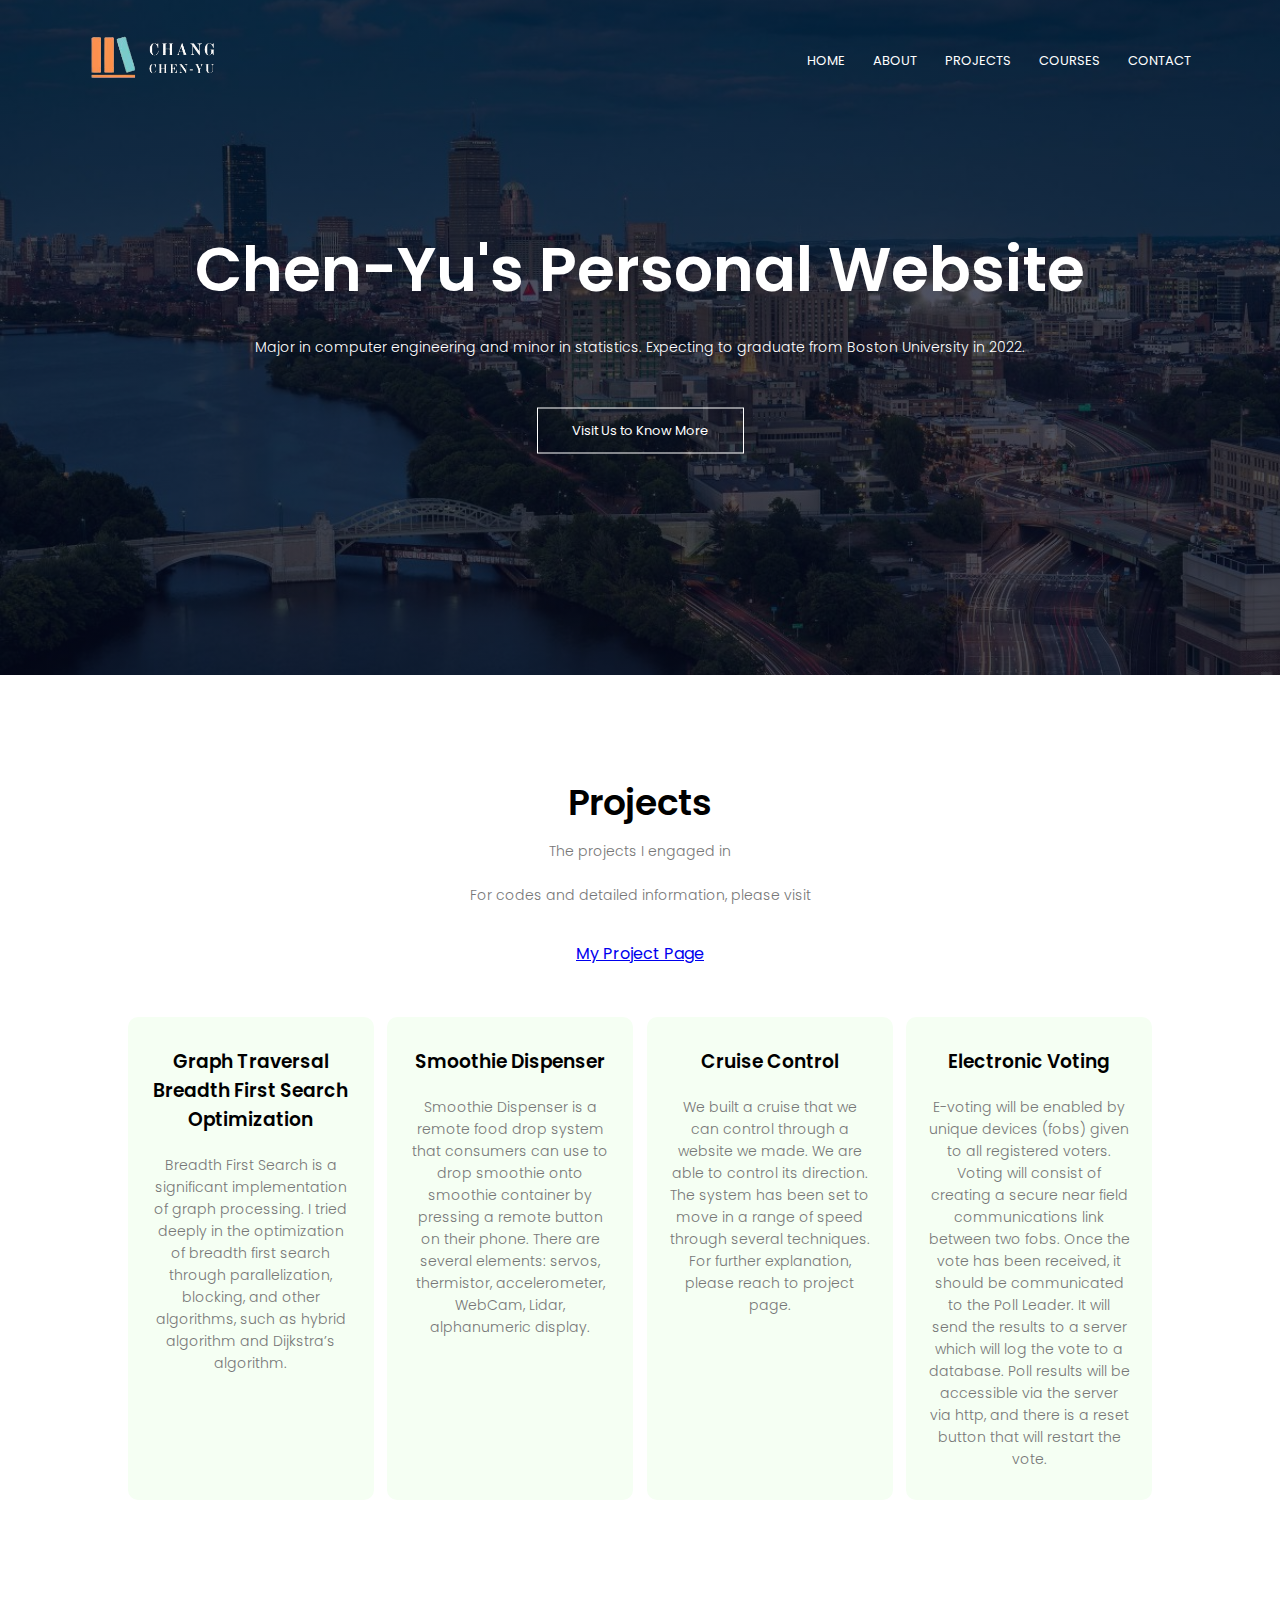
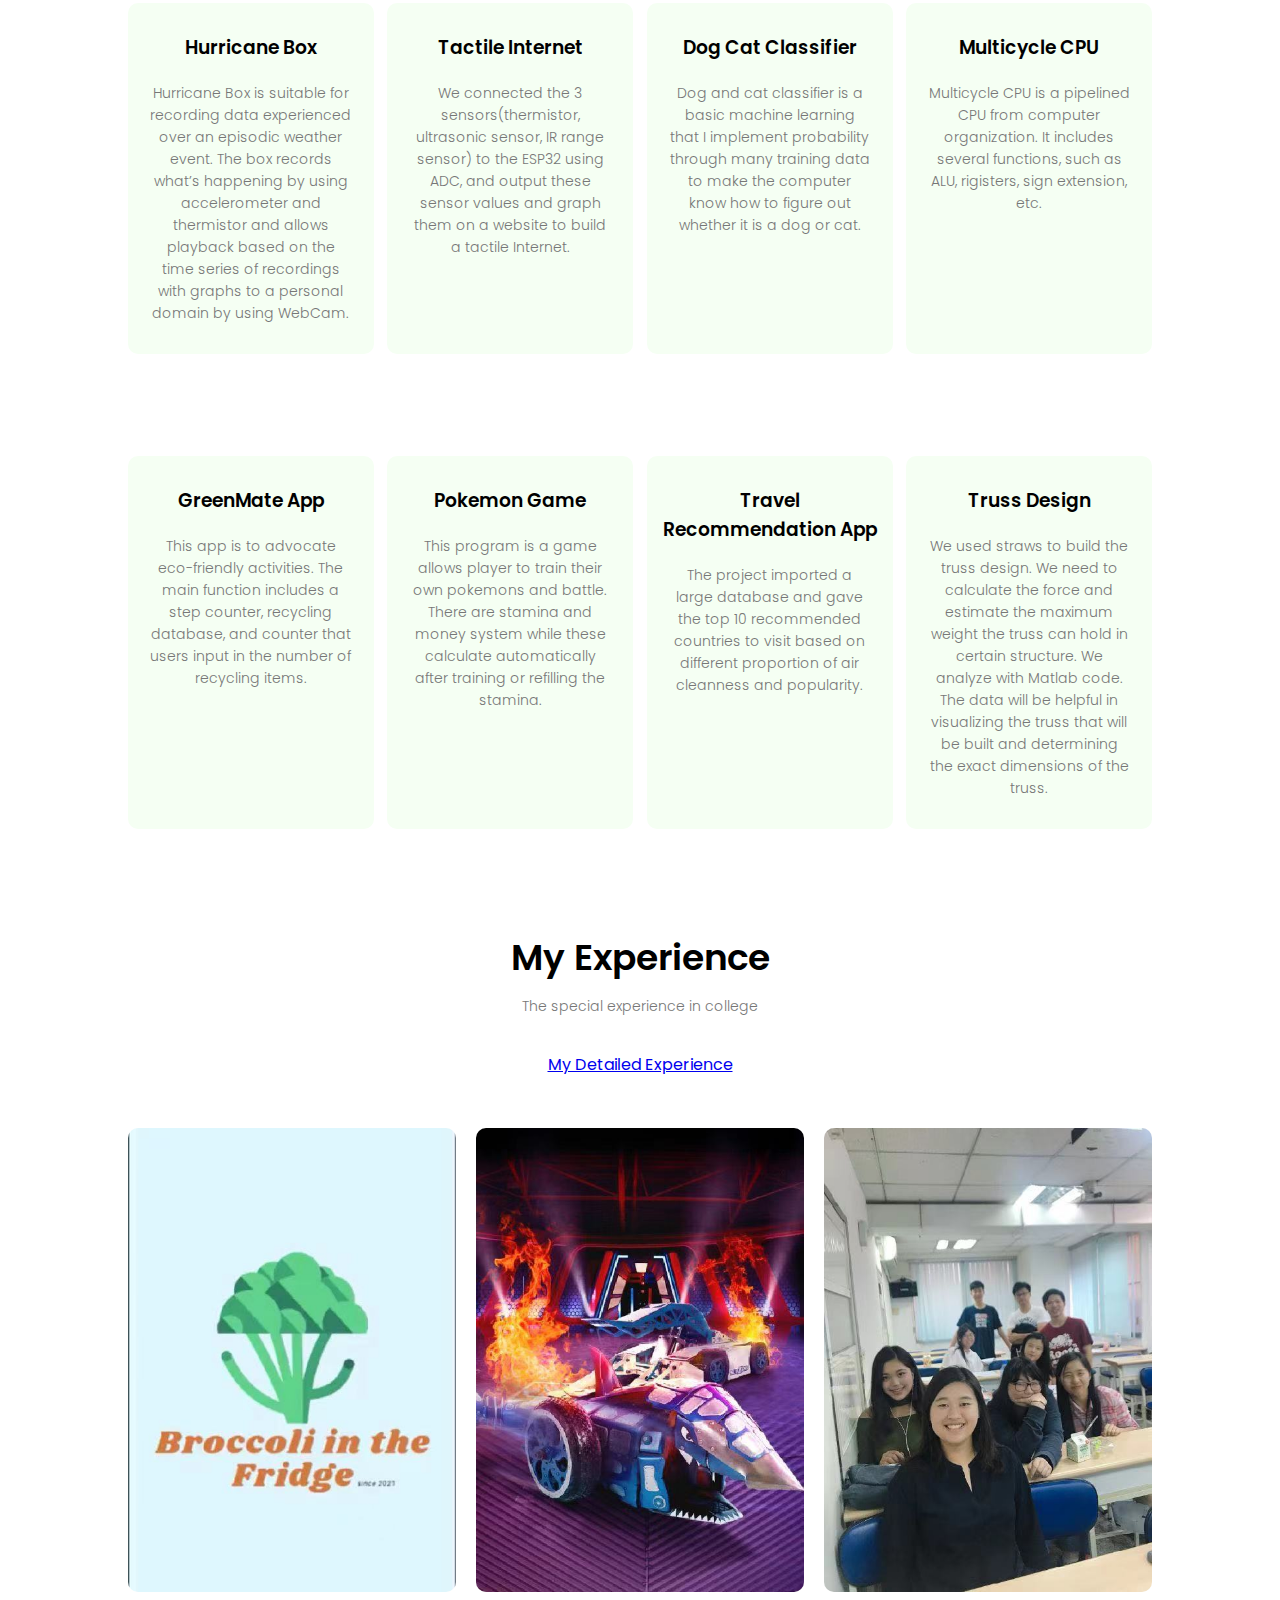
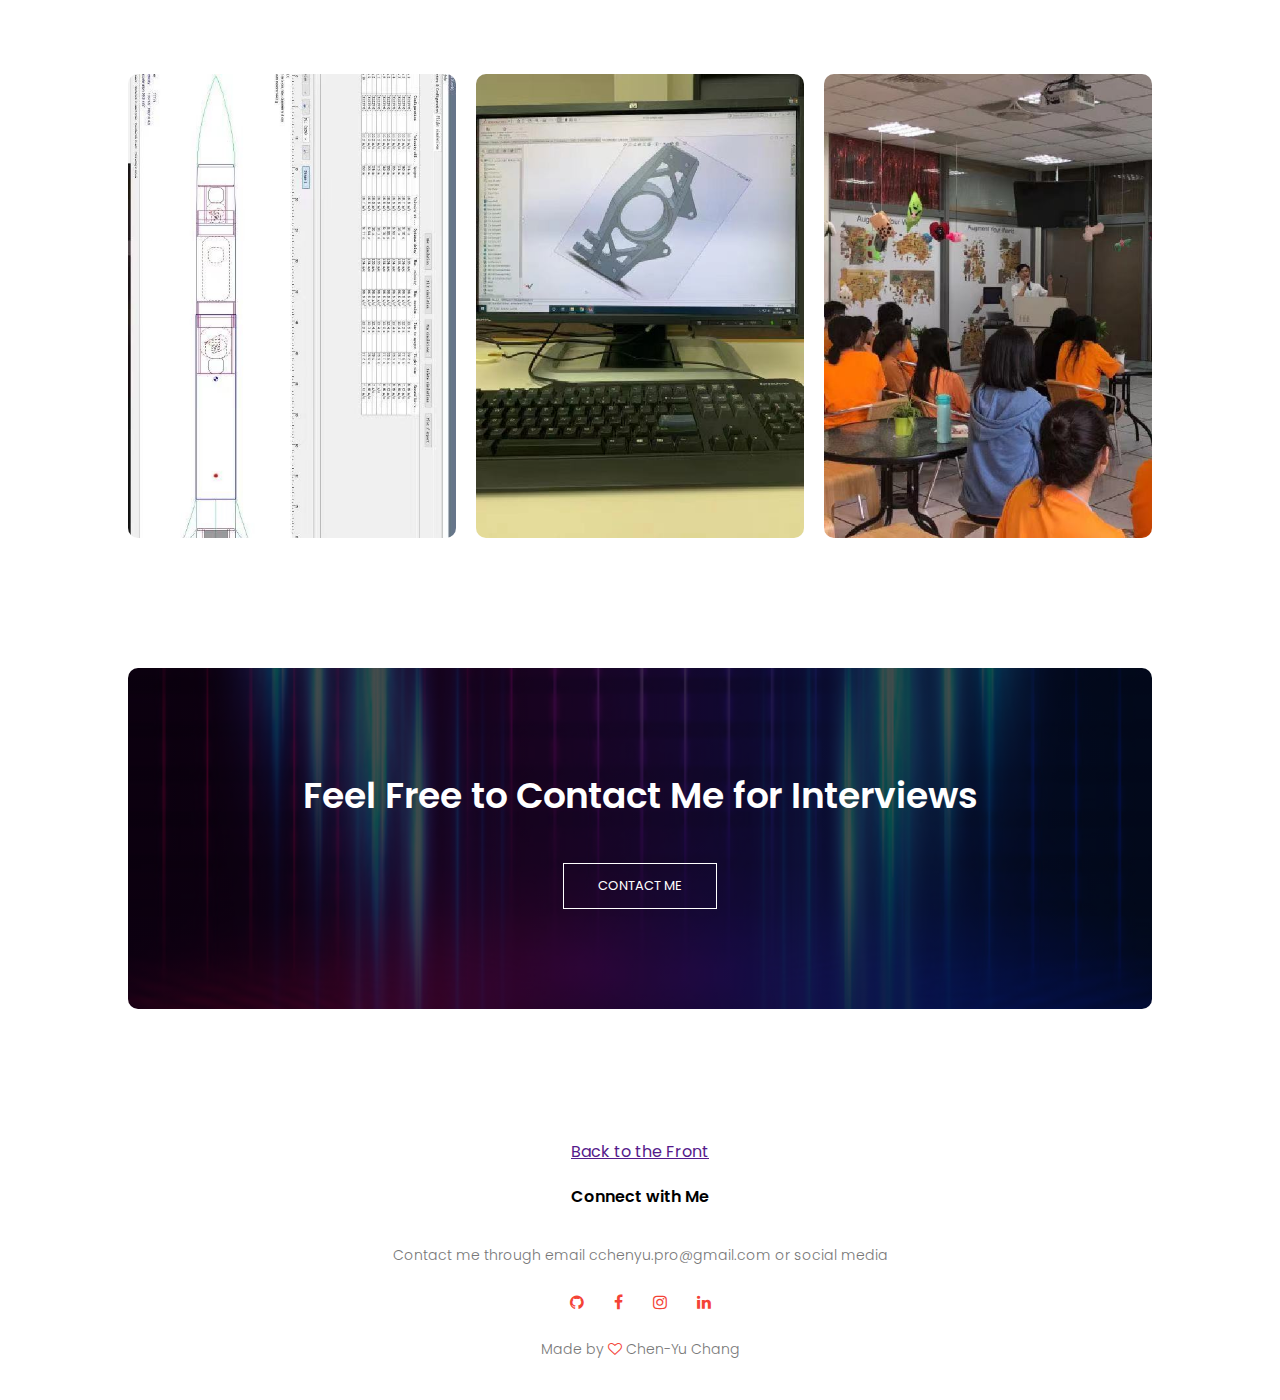
<file: index.html>
<!DOCTYPE html>
<html>
<head>
    <meta name="viewport" content="with=device-width, initial-scale=1.0">
    <title> Chen-Yu Chang's Personal Website </title>
    <link rel = "stylesheet" href="style.css">
        <link rel="preconnect" href="https://fonts.gstatic.com">
        <link href="https://fonts.googleapis.com/css2?family=Poppins:wght@100;200;300;400;600;700&display=swap" rel="stylesheet">
        <link rel="stylesheet" href="https://stackpath.bootstrapcdn.com/font-awesome/4.7.0/css/font-awesome.min.css">
</head>
<body>
    <section class="header">
        <nav>
            <a href = "index.html"><img src = "image/logo1.png"></a>
            <div class="nav-links" id="navLinks">
                <i class="fa fa-times" onclick="hideMenu()"></i>
                <ul>
                    <li><a href="index.html">HOME</a></li>
                    <li><a href="about.html">ABOUT</a></li>
                    <li><a href="project.html">PROJECTS</a></li>
                    <li><a href="course.html">COURSES</a></li>
                    <li><a href="contact.html">CONTACT</a></li>
                </ul>
                </div>
            <i class="fa fa-bars" onclick="showMenu()"></i>
        </nav>
    <div class="text-box">
        <h1>Chen-Yu's Personal Website</h1>
        <p>Major in computer engineering and minor in statistics. Expecting to graduate from Boston University in 2022.
        </p>
        <a href="about.html" class="hero-btn">Visit Us to Know More</a>
    </section>
    
<!----- Projects ------>
<section class="project1">
    <h1>Projects</h1>
    <p>The projects I engaged in<br><br>For codes and detailed information, please visit</p>
    <br>
    <a href="project.html">My Project Page</a>
    
    <div class="row">
        <div class="project-col1">
            <h3>Graph Traversal Breadth First Search Optimization</h3>
            <p>Breadth First Search is a significant implementation of graph processing. I tried deeply in the optimization of breadth first search through parallelization, blocking, and other algorithms, such as hybrid algorithm and Dijkstra’s algorithm.</p>
        </div>
        <div class="project-col1">
            <h3>Smoothie Dispenser</h3>
            <p>Smoothie Dispenser is a remote food drop system that consumers
            can use to drop smoothie onto smoothie container by pressing a
            remote button on their phone. There are several elements: servos,
            thermistor, accelerometer, WebCam, Lidar, alphanumeric display.</p>
        </div>
        <div class="project-col1">
            <h3>Cruise Control</h3>
            <p>We built a cruise that we can control through a website we made. We are able to control its direction. The system has been set to move in a range of speed through several techniques. For further explanation, please reach to project page.</p>
        </div>
        <div class="project-col1">
            <h3>Electronic Voting</h3>
            <p>E-voting will be enabled by unique devices (fobs) given to all registered voters. Voting will consist of creating a secure near field communications link between two fobs. Once the vote has been received, it should be communicated to the Poll Leader. It will send the results to a server which will log the vote to a database. Poll results will be accessible via the server via http, and there is a reset button that will restart the vote.</p>
        </div>
    </div>
    
    <div class="row">
        <div class="project-col1">
            <h3>Hurricane Box</h3>
            <p>Hurricane Box is suitable for recording data experienced over an
            episodic weather event. The box records what’s happening by
            using accelerometer and thermistor and allows playback based on
            the time series of recordings with graphs to a personal domain by
            using WebCam.</p>
        </div>
        <div class="project-col1">
            <h3>Tactile Internet</h3>
            <p>We connected the 3 sensors(thermistor, ultrasonic sensor, IR range sensor) to the ESP32 using ADC, and output these sensor values and graph them on a website to build a tactile Internet.</p>
        </div>
        <div class="project-col1">
            <h3>Dog Cat Classifier</h3>
            <p>Dog and cat classifier is a basic machine learning that I implement
            probability through many training data to make the computer
            know how to figure out whether it is a dog or cat.</p>
        </div>
        <div class="project-col1">
            <h3>Multicycle CPU</h3>
            <p>Multicycle CPU is a pipelined CPU from computer organization. It
            includes several functions, such as ALU, rigisters, sign extension, etc.</p>
        </div>
    </div>
    
    <div class="row">
        <div class="project-col1">
            <h3>GreenMate App</h3>
            <p>This app is to advocate eco-friendly activities. The main function
            includes a step counter, recycling database, and counter that users
            input in the number of recycling items.</p>
        </div>
        <div class="project-col1">
            <h3>Pokemon Game</h3>
            <p>This program is a game allows player to train their own pokemons
            and battle. There are stamina and money system while these
            calculate automatically after training or refilling the stamina.</p>
        </div>
        <div class="project-col1">
            <h3>Travel Recommendation App</h3>
            <p>The project imported a large database and gave the top 10
            recommended countries to visit based on different proportion of
            air cleanness and popularity.</p>
        </div>
        <div class="project-col1">
            <h3>Truss Design</h3>
            <p>We used straws to build the truss design. We need to calculate the force and estimate the maximum weight the truss can hold in certain structure. We analyze with Matlab code. The data will be helpful in visualizing the truss that will be built and determining the exact dimensions of the truss.</p>
        </div>
    </div>
    
</section>
<!----- Experience ------>
<section class="experience">
    <h1>My Experience</h1>
    <p>The special experience in college</p>
    <br>
    <a href="about.html">My Detailed Experience</a>
    <div class="row">
        <div class="experience-col">
            <img src="image/brocc.jpeg">
            <div class="layer">
                <h3>Broccoli's In the Fridge</h3>
            </div>
        </div>
        <div class="experience-col">
            <img src="image/battlebot.jpeg">
            <div class="layer">
                <h3>BattleBot Team</h3>
            </div>
        </div>
        <div class="experience-col">
            <img src="image/teach.jpeg">
            <div class="layer">
                <h3>Teaching Assistant</h3>
            </div>
        </div>
    </div>
    <div class="row">
        <div class="experience-col">
            <img src="image/rocket.jpeg">
            <div class="layer">
                <h3>Hyper Rocket Team</h3>
            </div>
        </div>
        <div class="experience-col">
            <img src="image/wheel.jpeg">
            <div class="layer">
                <h3>Wheel Suspension<br>Team</h3>
            </div>
        </div>
        <div class="experience-col">
            <img src="image/speaker.jpeg">
            <div class="layer">
                <h3>Speaker</h3>
            </div>
        </div>
    </div>
</section>
<!----- Facilities ------>
<!--<section class="facilities">
    <h1>Our Facilities</h1>
    <p>Lorem ipsum dolor sit amet, consectetur adipiscing elit.</p>
    <div class="row">
        <div class="facilities-col">
            <img src="image/library.png">
                <h3>World Class Library</h3>
                <p>Lorem ipsum dolor sit amet, consectetur adipiscing elit. Pellentesque aliquet turpis mulla.</p>
        </div>
        <div class="facilities-col">
            <img src="image/basketball.png">
                <h3>Largest Playground</h3>
                <p>Lorem ipsum dolor sit amet, consectetur adipiscing elit. Pellentesque aliquet turpis mulla.</p>
        </div>
        <div class="facilities-col">
            <img src="image/cafeteria.png">
                <h3>Tasty and Healthy Food</h3>
                <p>Lorem ipsum dolor sit amet, consectetur adipiscing elit. Pellentesque aliquet turpis mulla.</p>
        </div>
    </div>
    
</section>-->
<!----- Testimonials ------>
<!--<section class="testimonials">
    <h1>What Our Students Says</h1>
    <p>Lorem ipsum dolor sit amet, consectetur adipiscing elit.</p>
    <div class="row">
        <div class="testimonials-col">
            <img src="image/user1.jpg">
            <div>
                <p>Lorem ipsum dolor sit amet, consectetur adipiscing elit. Pellentesque aliquet turpis mulla,eleifend faucibus est sollicitudin ut. Maecenas ut venenatis ex, et dapibus purus.</p>
                <h3>Christine Berkley</h3>
                <i class="fa fa-star"></i>
                <i class="fa fa-star"></i>
                <i class="fa fa-star"></i>
                <i class="fa fa-star"></i>
                <i class="fa fa-star-o"></i>
            </div>
        </div>
        <div class="testimonials-col">
            <img src="image/user2.jpg">
            <div>
                <p>Lorem ipsum dolor sit amet, consectetur adipiscing elit. Pellentesque aliquet turpis mulla,eleifend faucibus est sollicitudin ut. Maecenas ut venenatis ex, et dapibus purus.</p>
                <h3>David Byer</h3>
                <i class="fa fa-star"></i>
                <i class="fa fa-star"></i>
                <i class="fa fa-star"></i>
                <i class="fa fa-star"></i>
                <i class="fa fa-star-half-o"></i>
            </div>
        </div>
    </div>
</section>-->

<!----- Call to Action ------>
<section class="cta">
    <h1>Feel Free to Contact Me for Interviews</h1>
    <a href="contact.html" class="hero-btn">CONTACT ME</a>
</section>

<!----- Footer ------>
<section class="footer">
    <a href="">Back to the Front</a>
    <h4>Connect with Me</h4>
    <p>Contact me through email cchenyu.pro@gmail.com or social media</p>
    <div class="icons">
        <a href="https://github.com/Chen-Yu-Chang"><i class="fa fa-github"></i></a>
        <a href="https://www.facebook.com/pigymat"><i class="fa fa-facebook"></i></a>
        <a href="https://www.instagram.com/enzochang_0509/"><i class="fa fa-instagram"></i></a>
        <a href="https://www.linkedin.com/in/chen-yu-chang-53825b174/"><i class="fa fa-linkedin"></i></a>
    </div>
    <p>Made by <i class="fa fa-heart-o"></i> Chen-Yu Chang</p>
</section>
    
<!----- JavaScript for Toggle Menu ------>
<script>
    
    var navLinks = document.getElementById("navLinks");
    function showMenu(){
        navLinks.style.right = "0";
    }
    function hideMenu(){
        navLinks.style.right = "-200px";
    }

</script>
    
    
    
</body>
</html>
</file>
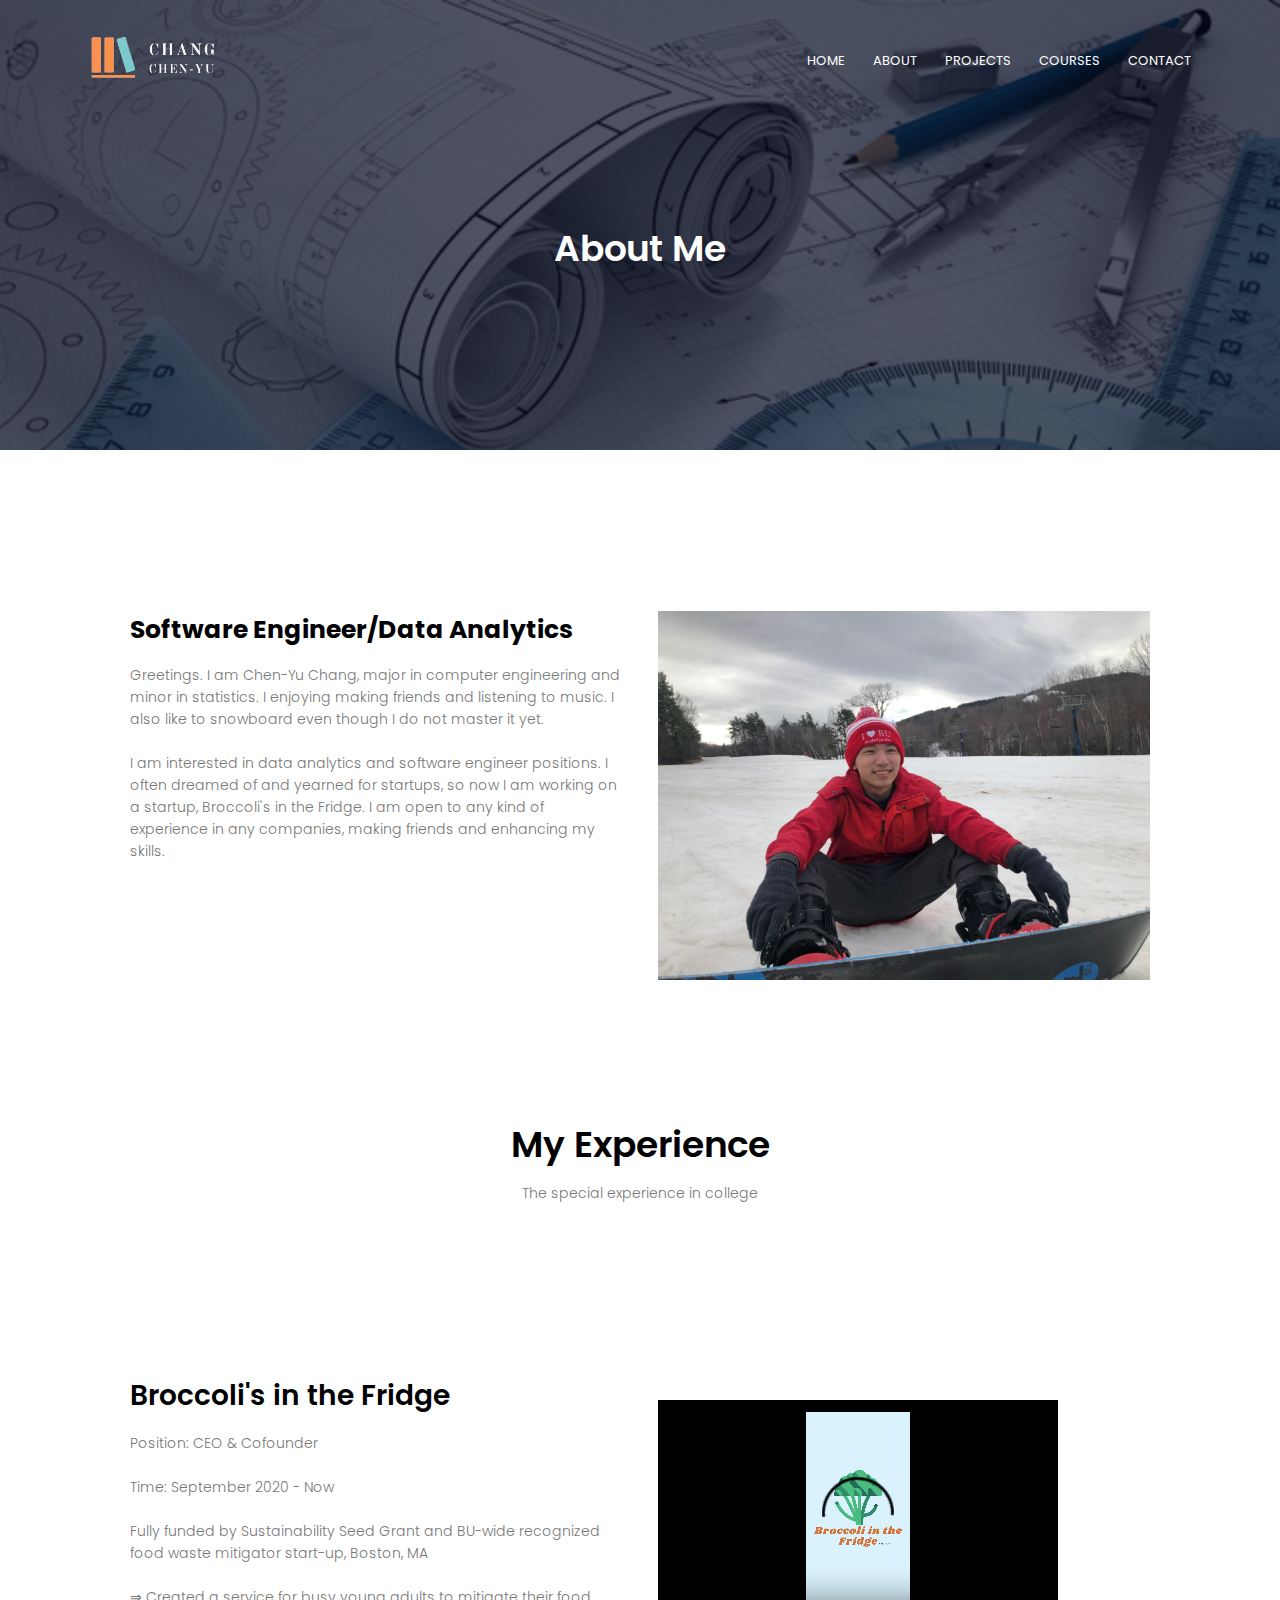
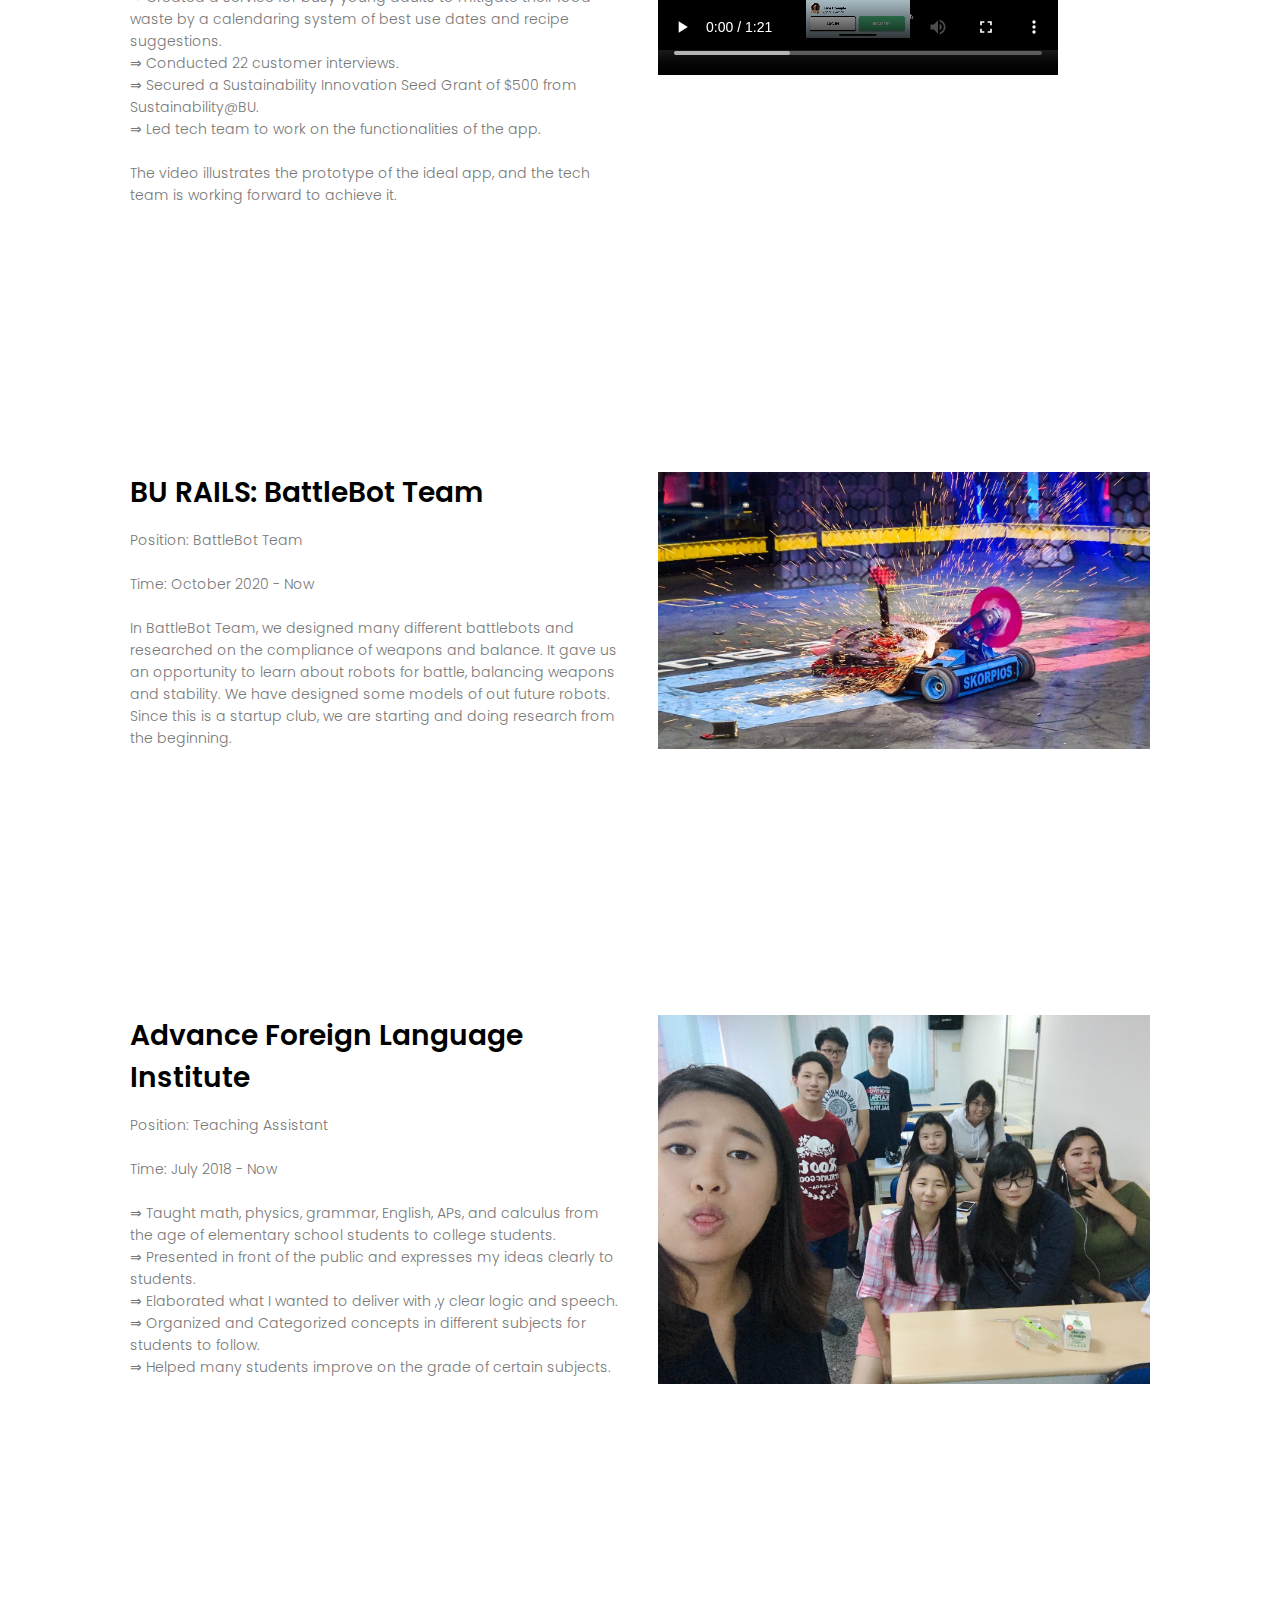
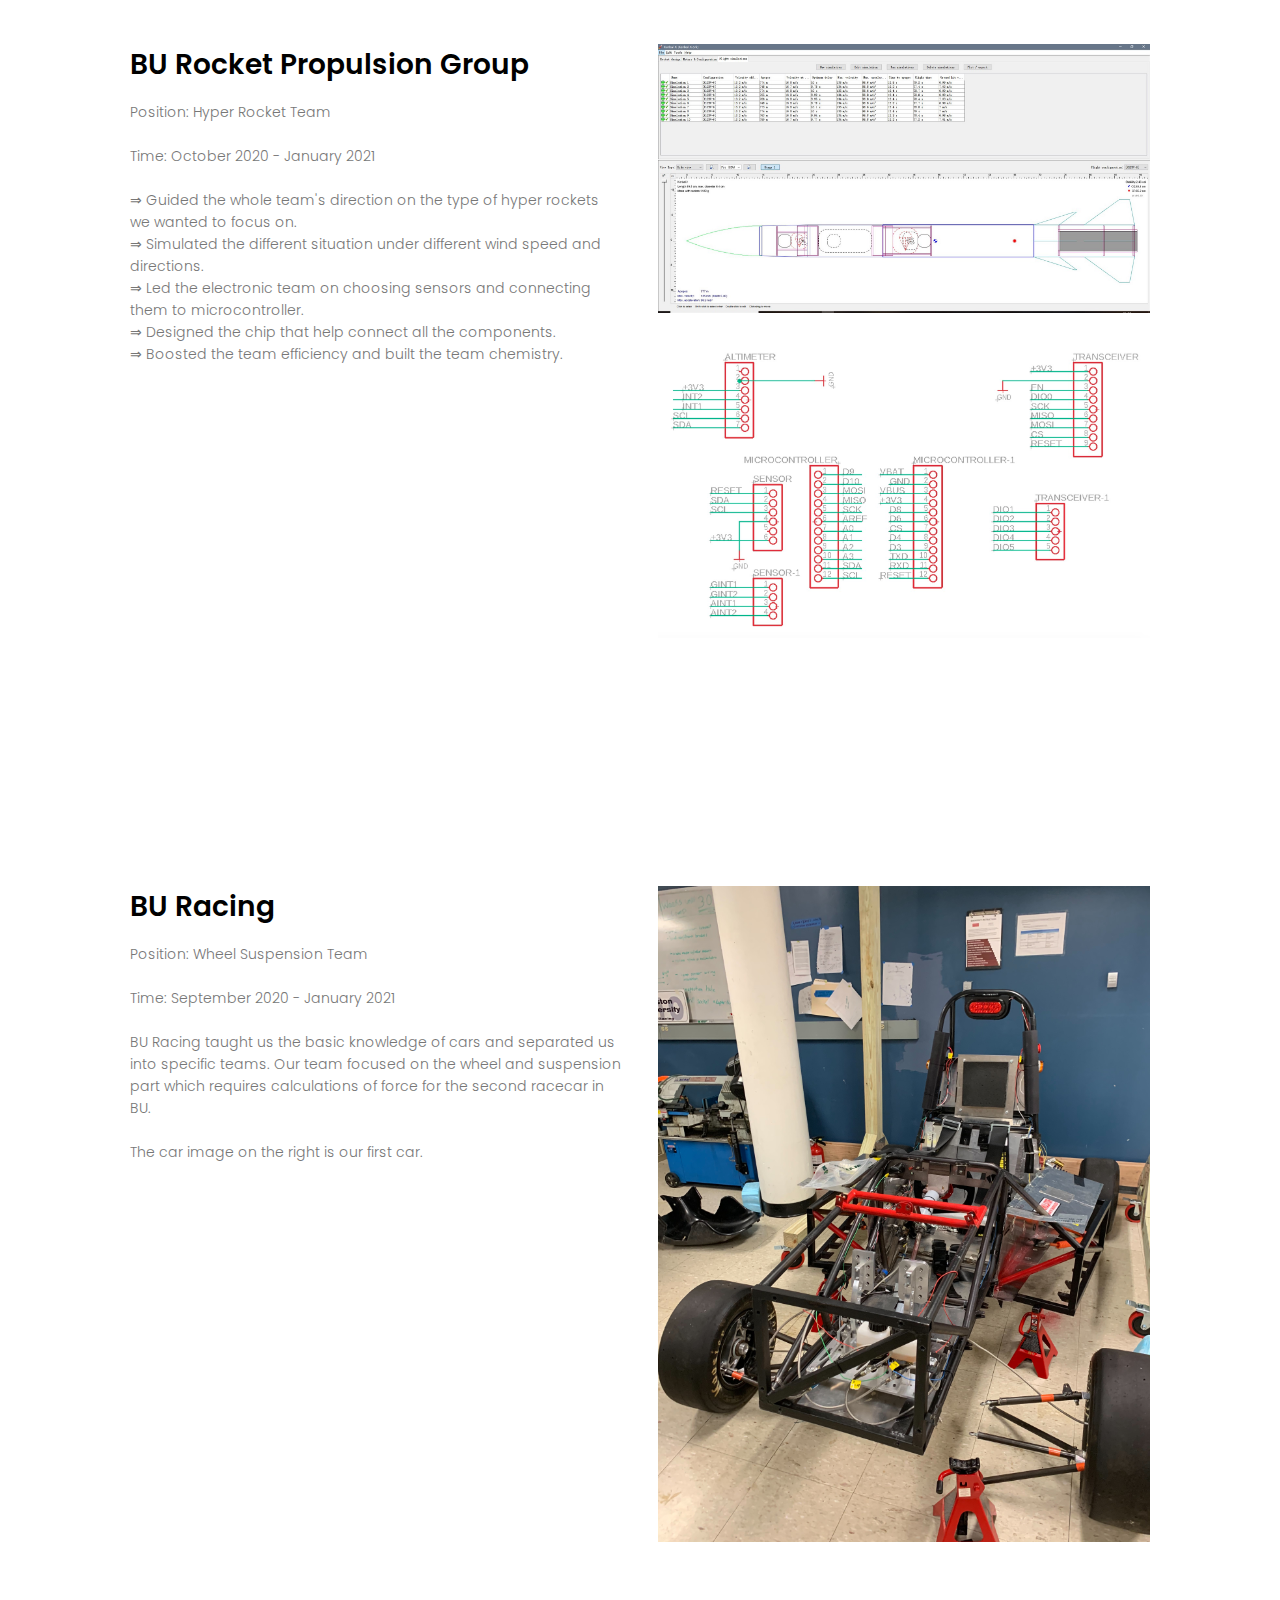
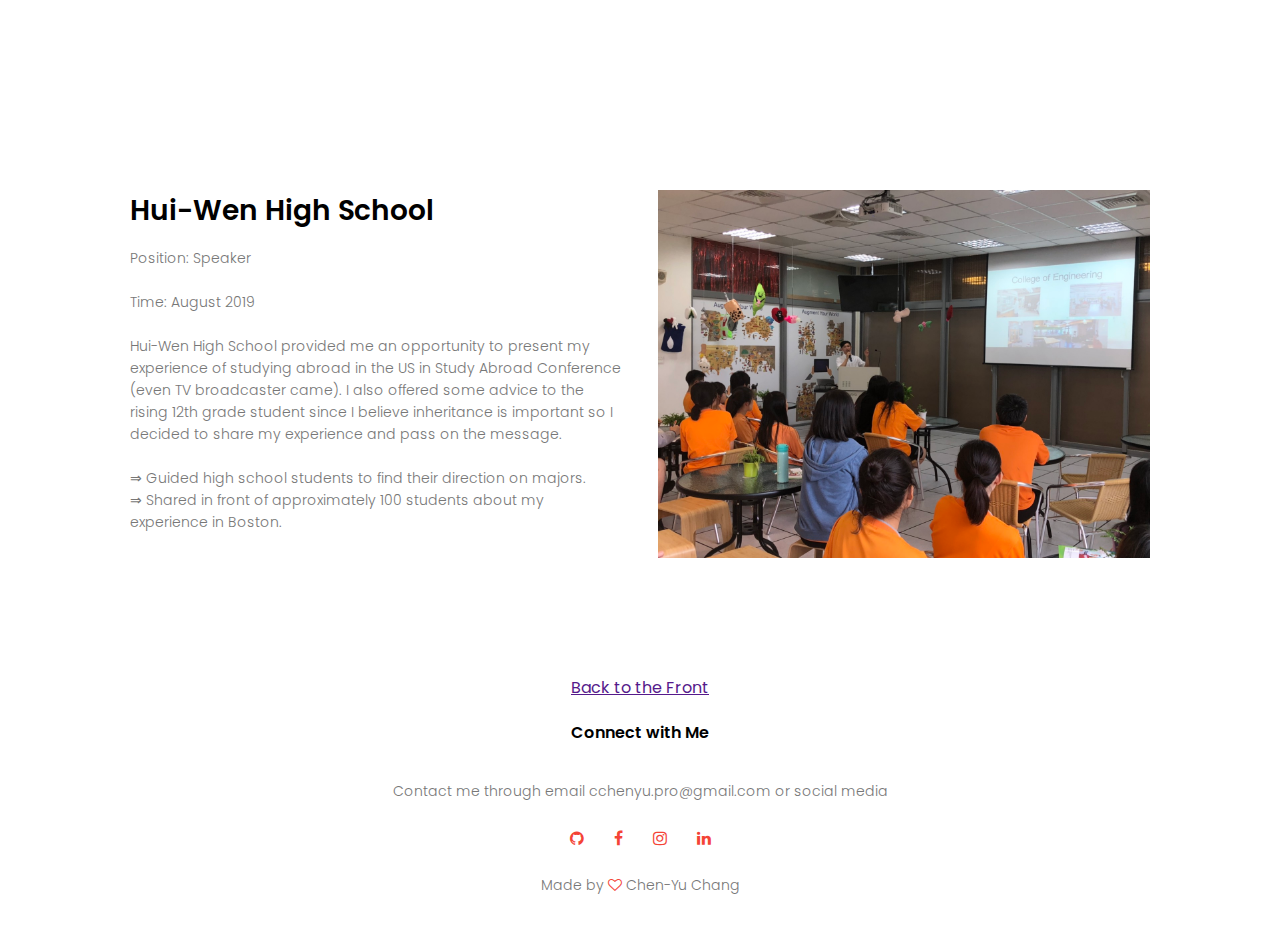
<file: about.html>
<!DOCTYPE html>
<html>
<head>
    <meta name="viewport" content="with=device-width, initial-scale=1.0">
    <title> Chen-Yu Chang's Personal Website </title>
    <link rel = "stylesheet" href="style.css">
        <link rel="preconnect" href="https://fonts.gstatic.com">
        <link href="https://fonts.googleapis.com/css2?family=Poppins:wght@100;200;300;400;600;700&display=swap" rel="stylesheet">
        <link rel="stylesheet" href="https://stackpath.bootstrapcdn.com/font-awesome/4.7.0/css/font-awesome.min.css">
</head>
<body>
    <section class="sub-header">
        <nav>
            <a href = "index.html"><img src = "image/logo1.png"></a>
            <div class="nav-links" id="navLinks">
                <i class="fa fa-times" onclick="hideMenu()"></i>
                <ul>
                    <li><a href="index.html">HOME</a></li>
                    <li><a href="about.html">ABOUT</a></li>
                    <li><a href="project.html">PROJECTS</a></li>
                    <li><a href="course.html">COURSES</a></li>
                    <li><a href="contact.html">CONTACT</a></li>
                </ul>
                </div>
            <i class="fa fa-bars" onclick="showMenu()"></i>
        </nav>
        <h1>About Me</h1>
</section>
<!----- About Us Content ------>
<section class="about-us">
    <div class="row">
        <div class="about-col">
            <h5>Software Engineer/Data Analytics</h5>
            <p>Greetings. I am Chen-Yu Chang, major in computer engineering and minor in statistics. I enjoying making friends and listening to music. I also like to snowboard even though I do not master it yet. <br><br>I am interested in data analytics and software engineer positions. I often dreamed of and yearned for startups, so now I am working on a startup, Broccoli's in the Fridge. I am open to any kind of experience in any companies, making friends and enhancing my skills.</p>
        </div>
        <div class="about-col">
            <img src="image/picture.jpg">
        </div>
    </div>
</section>
<section class="experience">
    <h1>My Experience</h1>
    <p>The special experience in college</p>
</section>
<section class="project">
    <div class="row">
        <div class="project-col">
            <h1>Broccoli's in the Fridge</h1>
            <p>Position: CEO & Cofounder<br><br>Time: September 2020 - Now<br><br>Fully funded by Sustainability Seed Grant and BU-wide recognized food waste mitigator start-up, Boston, MA<br><br>
            &#8658; Created a service for busy young adults to mitigate their food waste by a calendaring system of best use dates and recipe suggestions.<br>
            &#8658; Conducted 22 customer interviews.<br>
            &#8658; Secured a Sustainability Innovation Seed Grant of $500 from Sustainability@BU.<br>
            &#8658; Led tech team to work on the functionalities of the app.<br>
            <br>The video illustrates the prototype of the ideal app, and the tech team is working forward to achieve it.
            
            </p>
        </div>
        <div class="project-col">
            <video width="400" height="300" controls>
              <source src="image/app.mp4" type="video/mp4">
            </video>
        </div>
    </div>
</section>
<section class="project">
    <div class="row">
        <div class="project-col">
            <h1>BU RAILS: BattleBot Team</h1>
            <p>Position: BattleBot Team<br><br>Time: October 2020 - Now<br><br>
            In BattleBot Team, we designed many different battlebots and researched on the compliance of weapons and balance. It gave us an opportunity to learn about robots for battle, balancing weapons and stability. We have designed some models of out future robots. Since this is a startup club, we are starting and doing research from the beginning.
            </p>
        </div>
        <div class="project-col">
            <img src="image/battle.jpeg">
        </div>
    </div>
</section>
<section class="project">
    <div class="row">
        <div class="project-col">
            <h1>Advance Foreign Language Institute</h1>
            <p>Position: Teaching Assistant<br><br>Time: July 2018 - Now<br><br>
            &#8658; Taught math, physics, grammar, English, APs, and calculus from the age of elementary school students to college students.<br>
            &#8658; Presented in front of the public and expresses my ideas clearly to students.<br>
            &#8658; Elaborated what I wanted to deliver with ,y clear logic and speech.<br>
            &#8658; Organized and Categorized concepts in different subjects for students to follow.<br>
            &#8658; Helped many students improve on the grade of certain subjects.<br>
            
            </p>
        </div>
        <div class="project-col">
            <img src="image/class.jpg">
        </div>
    </div>
</section>
<section class="project">
    <div class="row">
        <div class="project-col">
            <h1>BU Rocket Propulsion Group</h1>
            <p>Position: Hyper Rocket Team<br><br>Time: October 2020 - January 2021<br><br>
            &#8658; Guided the whole team's direction on the type of hyper rockets we wanted to focus on.<br>
            &#8658; Simulated the different situation under different wind speed and directions.<br>
            &#8658; Led the electronic team on choosing sensors and connecting them to microcontroller.<br>
            &#8658; Designed the chip that help connect all the components.<br>
            &#8658; Boosted the team efficiency and built the team chemistry.<br>
            
            </p>
        </div>
        <div class="project-col">
            <img src="image/rocket1.jpg">
            <img src="image/circuit.jpg">
        </div>
    </div>
</section>
<section class="project">
    <div class="row">
        <div class="project-col">
            <h1>BU Racing</h1>
            <p>Position: Wheel Suspension Team<br><br>Time: September 2020 - January 2021<br><br>
            BU Racing taught us the basic knowledge of cars and separated us into specific teams. Our team focused on the wheel and suspension part which requires calculations of force for the second racecar in BU. <br><br>
            The car image on the right is our first car.
            </p>
        </div>
        <div class="project-col">
            <img src="image/car.jpg">
        </div>
    </div>
</section>
<section class="project">
    <div class="row">
        <div class="project-col">
            <h1>Hui-Wen High School</h1>
            <p>Position: Speaker<br><br>Time: August 2019<br><br>
            Hui-Wen High School provided me an opportunity to present my experience of studying abroad in the US in Study Abroad Conference (even TV broadcaster came). I also offered some advice to the rising 12th grade student since I believe inheritance is important so I decided to share my experience and pass on the message.<br><br>
            &#8658; Guided high school students to find their direction on majors.<br>
            &#8658; Shared in front of approximately 100 students about my experience in Boston.<br>
            </p>
        </div>
        <div class="project-col">
            <img src="image/speaker1.jpg">
        </div>
    </div>
</section>
<!----- Footer ------>
<section class="footer">
    <a href="">Back to the Front</a>
    <h4>Connect with Me</h4>
    <p>Contact me through email cchenyu.pro@gmail.com or social media</p>
    <div class="icons">
        <a href="https://github.com/Chen-Yu-Chang"><i class="fa fa-github"></i></a>
        <a href="https://www.facebook.com/pigymat"><i class="fa fa-facebook"></i></a>
        <a href="https://www.instagram.com/enzochang_0509/"><i class="fa fa-instagram"></i></a>
        <a href="https://www.linkedin.com/in/chen-yu-chang-53825b174/"><i class="fa fa-linkedin"></i></a>
    </div>
    <p>Made by <i class="fa fa-heart-o"></i> Chen-Yu Chang</p>
</section>
    
<!----- JavaScript for Toggle Menu ------>
<script>
    
    var navLinks = document.getElementById("navLinks");
    function showMenu(){
        navLinks.style.right = "0";
    }
    function hideMenu(){
        navLinks.style.right = "-200px";
    }

</script>
    
    
    
</body>
</html>
</file>
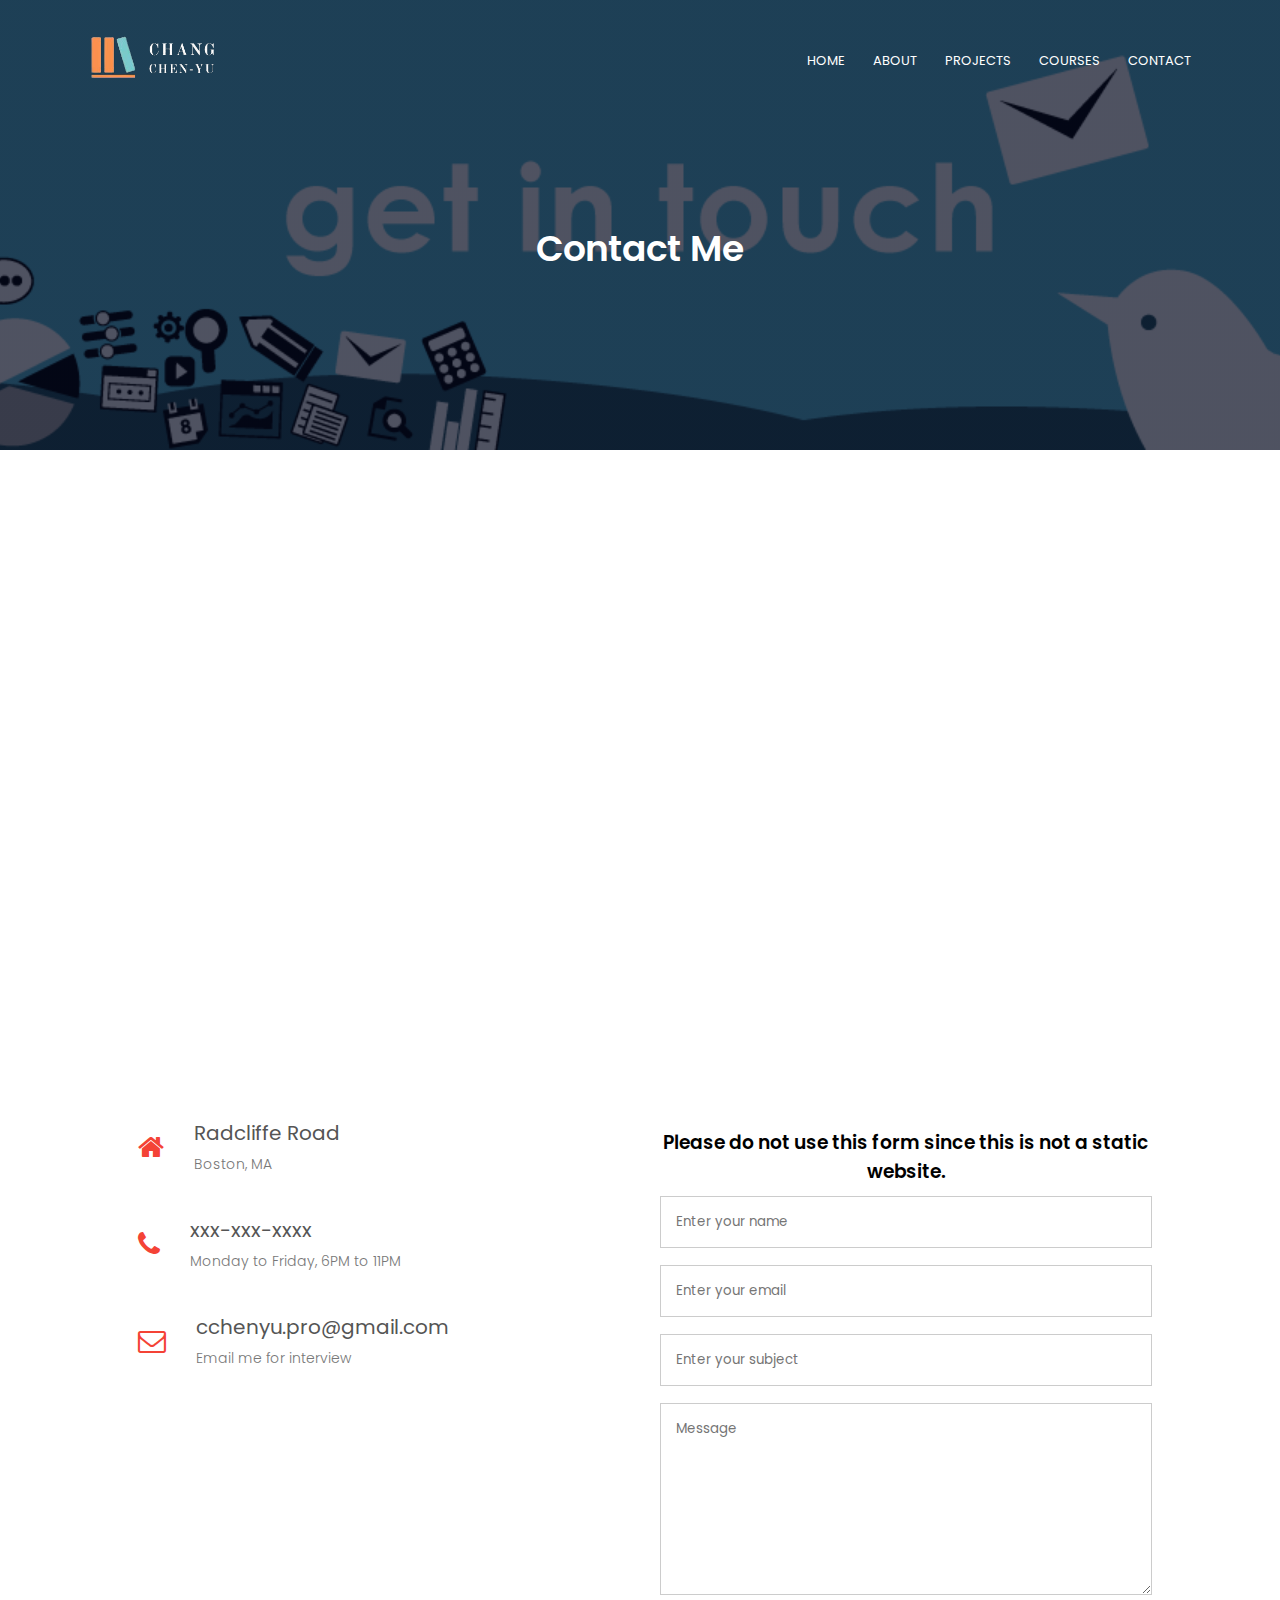
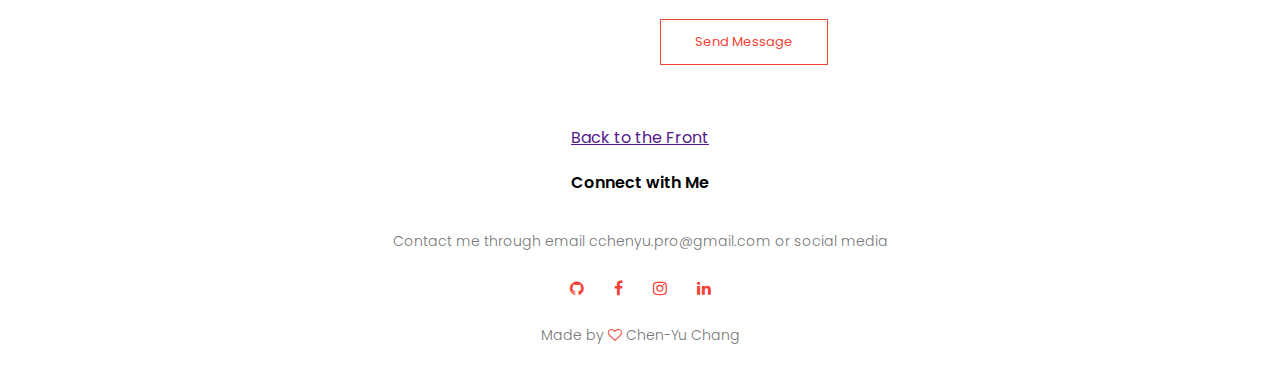
<file: contact.html>
<!DOCTYPE html>
<html>
<head>
    <meta name="viewport" content="with=device-width, initial-scale=1.0">
    <title> Chen-Yu Chang's Personal Website </title>
    <link rel = "stylesheet" href="style.css">
        <link rel="preconnect" href="https://fonts.gstatic.com">
        <link href="https://fonts.googleapis.com/css2?family=Poppins:wght@100;200;300;400;600;700&display=swap" rel="stylesheet">
        <link rel="stylesheet" href="https://stackpath.bootstrapcdn.com/font-awesome/4.7.0/css/font-awesome.min.css">
</head>
<body>
    <section class="sub-header3">
        <nav>
            <a href = "index.html"><img src = "image/logo1.png"></a>
            <div class="nav-links" id="navLinks">
                <i class="fa fa-times" onclick="hideMenu()"></i>
                <ul>
                    <li><a href="index.html">HOME</a></li>
                    <li><a href="about.html">ABOUT</a></li>
                    <li><a href="project.html">PROJECTS</a></li>
                    <li><a href="course.html">COURSES</a></li>
                    <li><a href="contact.html">CONTACT</a></li>
                </ul>
                </div>
            <i class="fa fa-bars" onclick="showMenu()"></i>
        </nav>
        <h1>Contact Me</h1>
</section>
<!----- Contact us ------>
<section class="location">
    <iframe src="https://www.google.com/maps/embed?pb=!1m18!1m12!1m3!1d188759.86997651172!2d-71.33043807985311!3d42.334570978483086!2m3!1f0!2f0!3f0!3m2!1i1024!2i768!4f13.1!3m3!1m2!1s0x89e3652d0d3d311b%3A0x787cbf240162e8a0!2z576O5ZyL6bq755yB5rOi5aOr6aCT!5e0!3m2!1szh-TW!2stw!4v1620889463508!5m2!1szh-TW!2stw" width="600" height="450" style="border:0;" allowfullscreen="" loading="lazy"></iframe>
    
</section>

<section class="contact-us">
    <div class="row">
        <div class="contact-col">
            <div>
                <i class="fa fa-home"></i>
                <span>
                    <h5>Radcliffe Road</h5>
                    <p>Boston, MA</p>
                </span>
            </div>
            <div>
                <i class="fa fa-phone"></i>
                <span>
                    <h5>xxx-xxx-xxxx</h5>
                    <p>Monday to Friday, 6PM to 11PM</p>
                </span>
            </div>
            <div>
                <i class="fa fa-envelope-o"></i>
                <span>
                    <h5>cchenyu.pro@gmail.com</h5>
                    <p>Email me for interview</p>
                </span>
            </div>
        </div>
        <div class="contact-col">
            <h3>Please do not use this form since this is not a static website.</h3>
            <form action="form-handler.php" method="post">
                <input type="text" name="name" placeholder="Enter your name" required>
                <input type="email" name="email" placeholder="Enter your email" required>
                <input type="text" name="subject" placeholder="Enter your subject" required>
                <textarea rows="8" name="message" placeholder="Message" required></textarea>
                <button type="submit" class="hero-btn red-btn">Send Message</button>
            </form>
        </div>
    </div>
</section>

<!----- Footer ------>
<section class="footer">
    <a href="">Back to the Front</a>
    <h4>Connect with Me</h4>
    <p>Contact me through email cchenyu.pro@gmail.com or social media</p>
    <div class="icons">
        <a href="https://github.com/Chen-Yu-Chang"><i class="fa fa-github"></i></a>
        <a href="https://www.facebook.com/pigymat"><i class="fa fa-facebook"></i></a>
        <a href="https://www.instagram.com/enzochang_0509/"><i class="fa fa-instagram"></i></a>
        <a href="https://www.linkedin.com/in/chen-yu-chang-53825b174/"><i class="fa fa-linkedin"></i></a>
    </div>
    <p>Made by <i class="fa fa-heart-o"></i> Chen-Yu Chang</p>
</section>
    
<!----- JavaScript for Toggle Menu ------>
<script>
    
    var navLinks = document.getElementById("navLinks");
    function showMenu(){
        navLinks.style.right = "0";
    }
    function hideMenu(){
        navLinks.style.right = "-200px";
    }

</script>
    
    
    
</body>
</html>
</file>
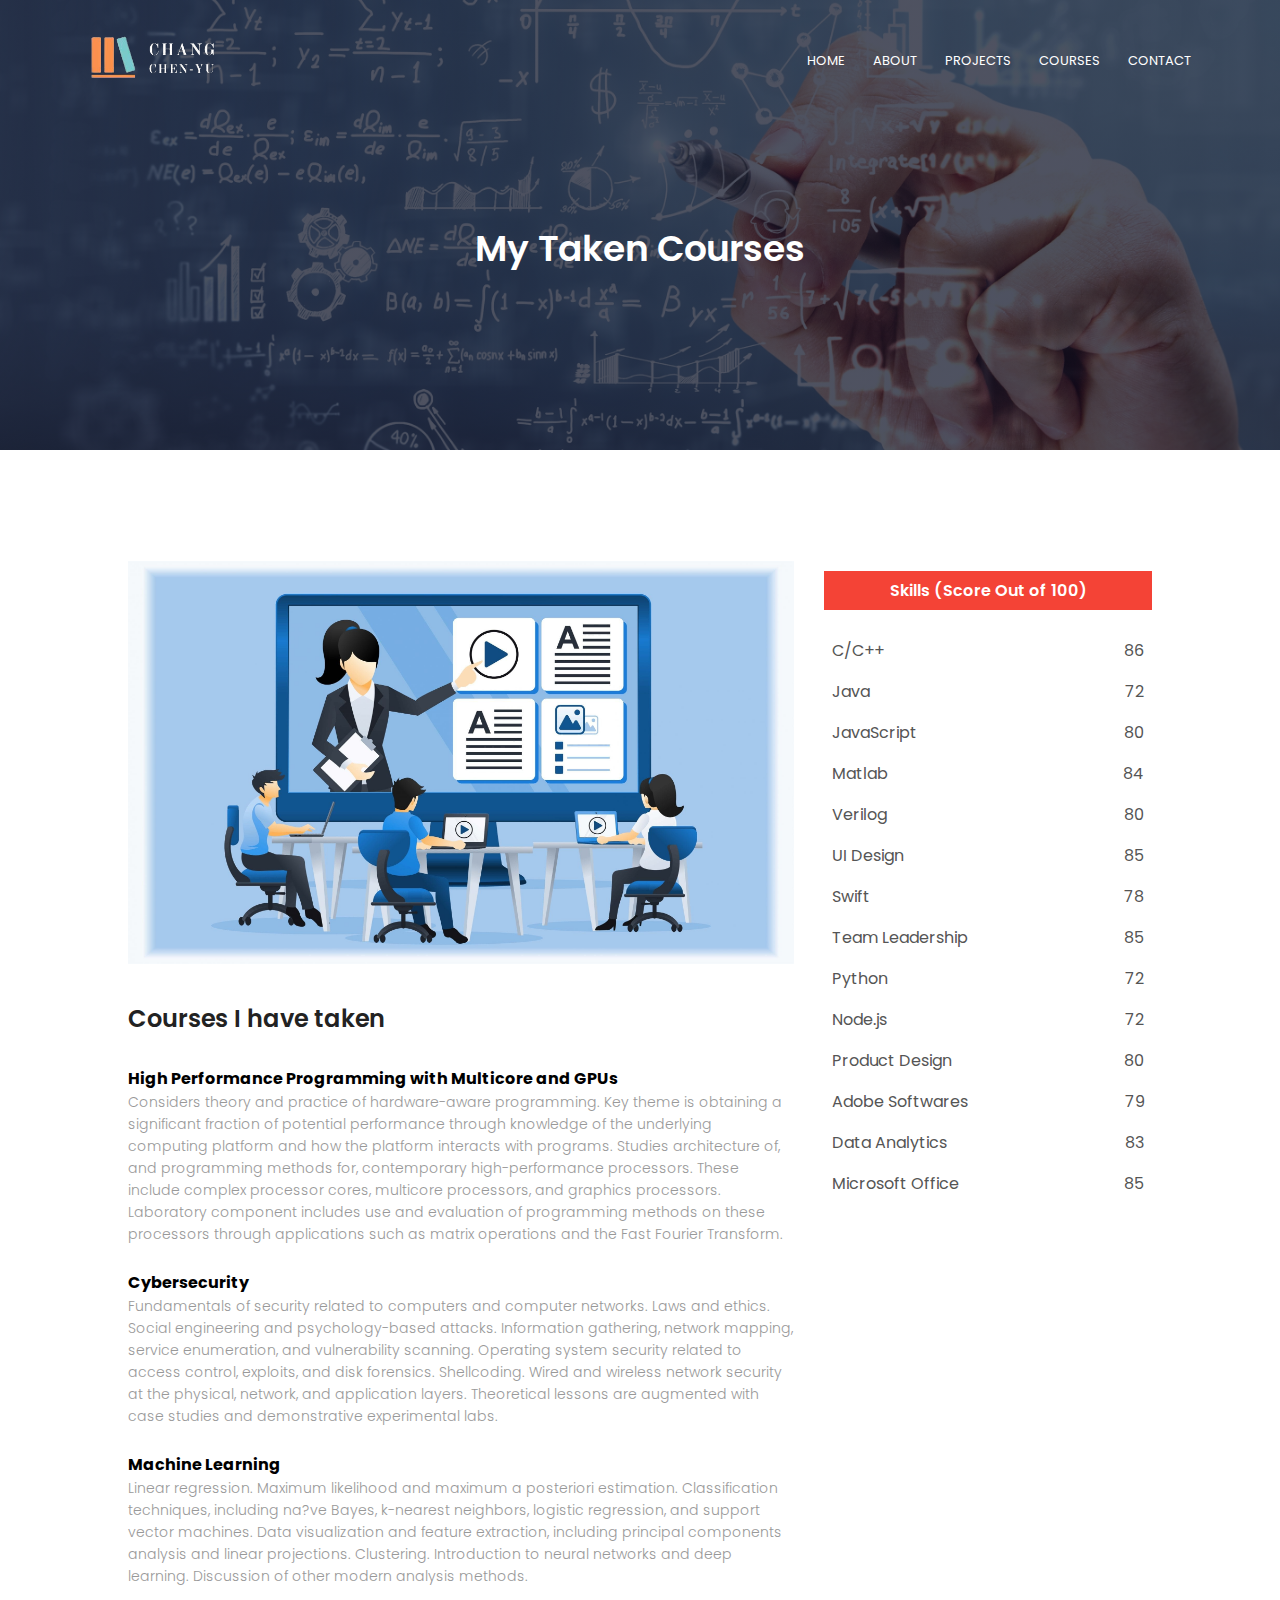
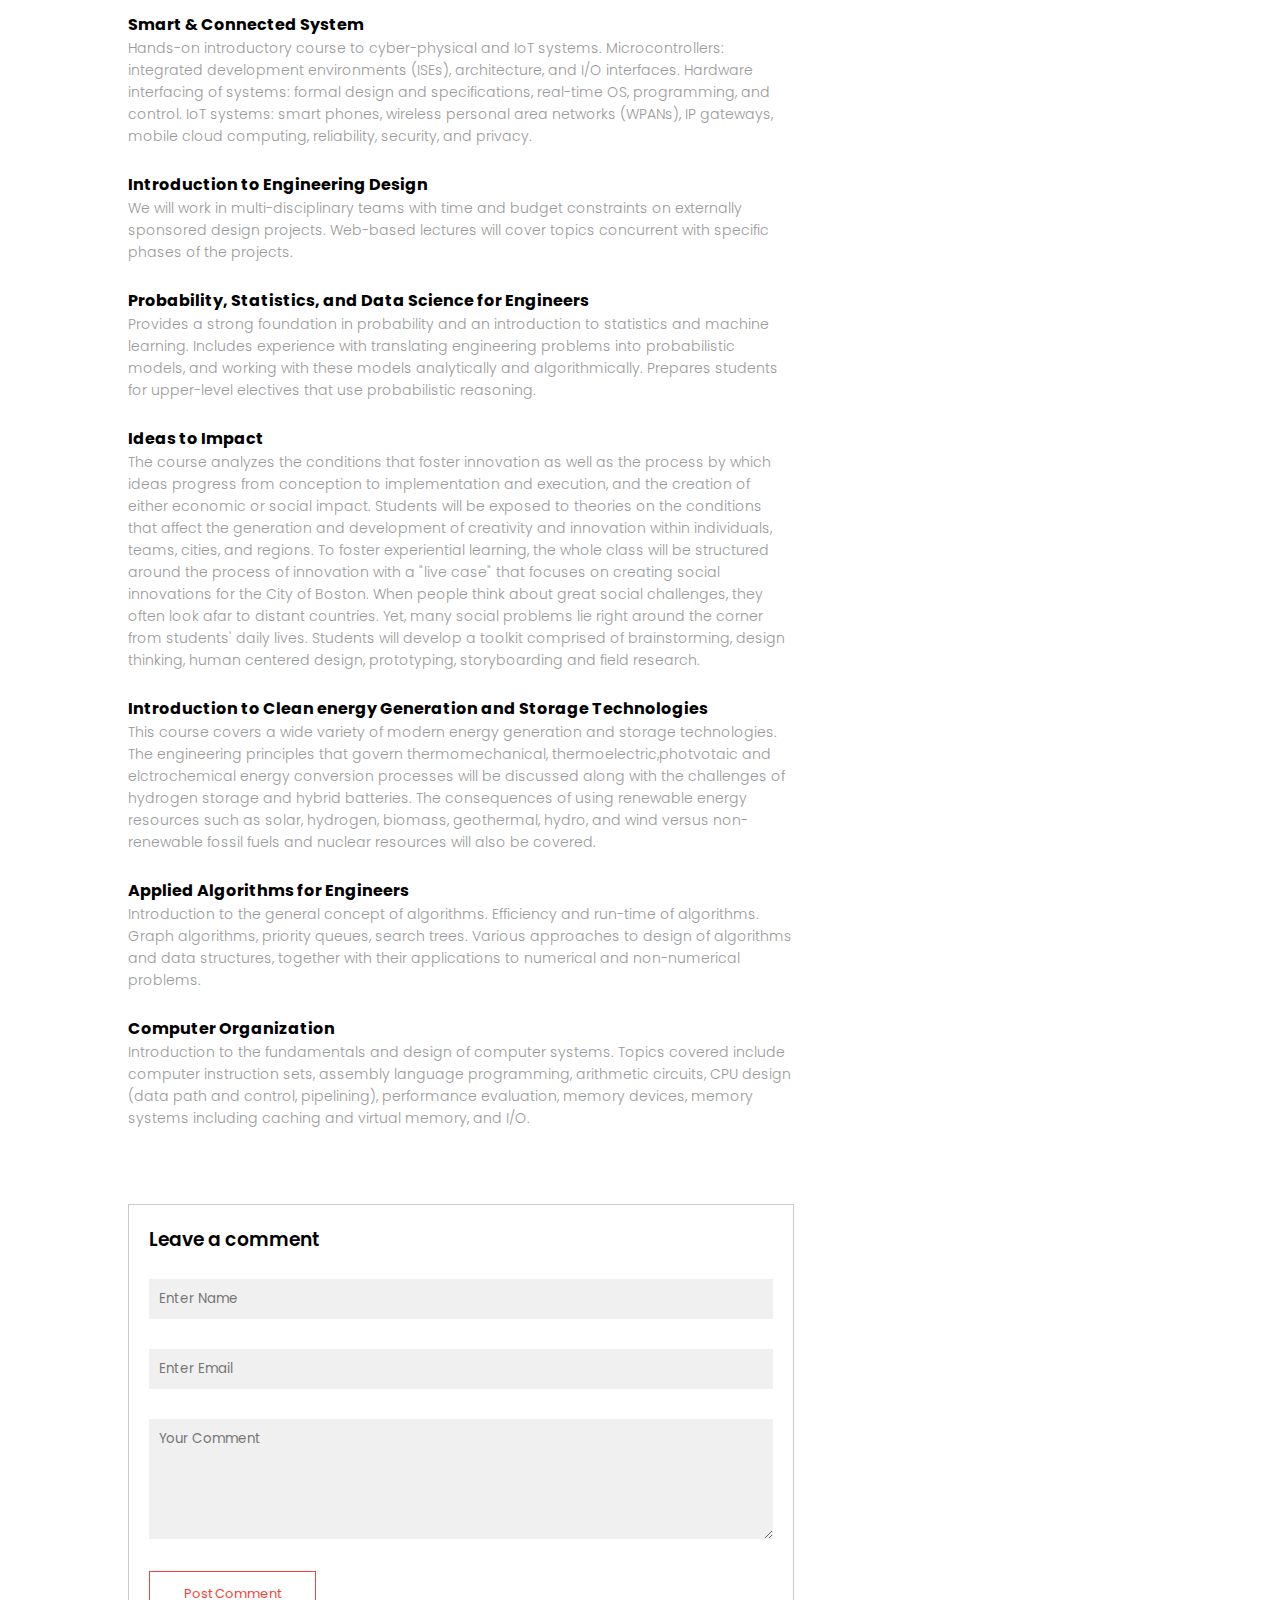
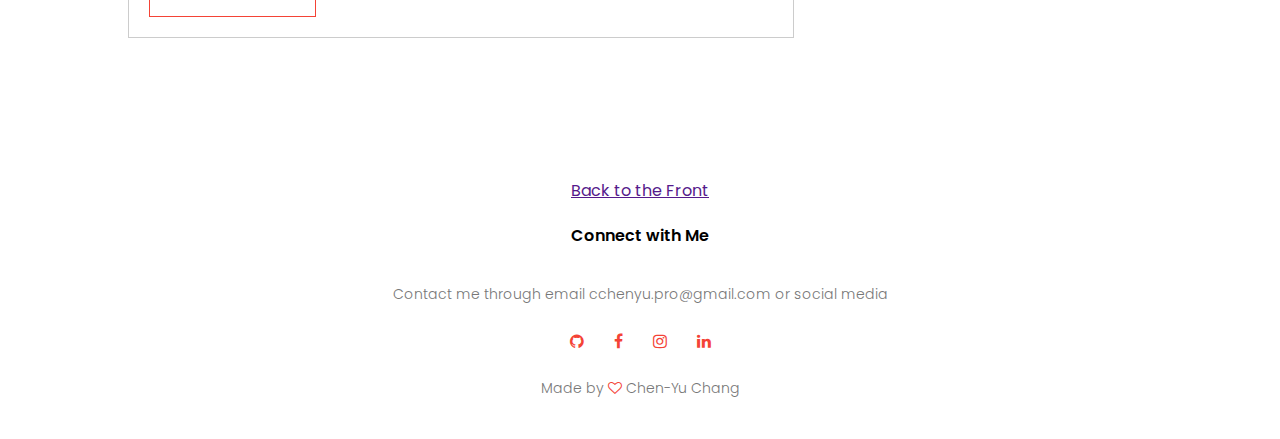
<file: course.html>
<!DOCTYPE html>
<html>
<head>
    <meta name="viewport" content="with=device-width, initial-scale=1.0">
    <title> Chen-Yu Chang's Personal Website </title>
    <link rel = "stylesheet" href="style.css">
        <link rel="preconnect" href="https://fonts.gstatic.com">
        <link href="https://fonts.googleapis.com/css2?family=Poppins:wght@100;200;300;400;600;700&display=swap" rel="stylesheet">
        <link rel="stylesheet" href="https://stackpath.bootstrapcdn.com/font-awesome/4.7.0/css/font-awesome.min.css">
</head>
<body>
    <section class="sub-header2">
        <nav>
            <a href = "index.html"><img src = "image/logo1.png"></a>
            <div class="nav-links" id="navLinks">
                <i class="fa fa-times" onclick="hideMenu()"></i>
                <ul>
                    <li><a href="index.html">HOME</a></li>
                    <li><a href="about.html">ABOUT</a></li>
                    <li><a href="project.html">PROJECTS</a></li>
                    <li><a href="course.html">COURSES</a></li>
                    <li><a href="contact.html">CONTACT</a></li>
                </ul>
                </div>
            <i class="fa fa-bars" onclick="showMenu()"></i>
        </nav>
        <h1>My Taken Courses</h1>
</section>
<!----- course content ------>
<section class="course-content">
    <div class="row">
        <div class="course-left">
            <img src="image/certificate.jpeg">
            <h2>Courses I have taken</h2>
            <h4>High Performance Programming with Multicore and GPUs</h4>
            <p>Considers theory and practice of hardware-aware programming. Key theme is obtaining a significant fraction of potential performance through knowledge of the underlying computing platform and how the platform interacts with programs. Studies architecture of, and programming methods for, contemporary high-performance processors. These include complex processor cores, multicore processors, and graphics processors. Laboratory component includes use and evaluation of programming methods on these processors through applications such as matrix operations and the Fast Fourier Transform.</p>
            <br>
            <h4>Cybersecurity</h4>
            <p>Fundamentals of security related to computers and computer networks. Laws and ethics. Social engineering and psychology-based attacks. Information gathering, network mapping, service enumeration, and vulnerability scanning. Operating system security related to access control, exploits, and disk forensics. Shellcoding. Wired and wireless network security at the physical, network, and application layers. Theoretical lessons are augmented with case studies and demonstrative experimental labs.</p>
            <br>
            <h4>Machine Learning</h4>
            <p>Linear regression. Maximum likelihood and maximum a posteriori estimation. Classification techniques, including na?ve Bayes, k-nearest neighbors, logistic regression, and support vector machines. Data visualization and feature extraction, including principal components analysis and linear projections. Clustering. Introduction to neural networks and deep learning. Discussion of other modern analysis methods.</p>
            <br>
            <h4>Smart & Connected System</h4>
            <p>Hands-on introductory course to cyber-physical and IoT systems. Microcontrollers: integrated development environments (ISEs), architecture, and I/O interfaces. Hardware interfacing of systems: formal design and specifications, real-time OS, programming, and control. IoT systems: smart phones, wireless personal area networks (WPANs), IP gateways, mobile cloud computing, reliability, security, and privacy.</p>
            <br>
            <h4>Introduction to Engineering Design</h4>
            <p>We will work in multi-disciplinary teams with time and budget constraints on externally sponsored design projects. Web-based lectures will cover topics concurrent with specific phases of the projects. </p>
            <br>
            <h4>Probability, Statistics, and Data Science for Engineers</h4>
            <p>Provides a strong foundation in probability and an introduction to statistics and machine learning. Includes experience with translating engineering problems into probabilistic models, and working with these models analytically and algorithmically. Prepares students for upper-level electives that use probabilistic reasoning. </p>
            <br>
            <h4>Ideas to Impact</h4>
            <p>The course analyzes the conditions that foster innovation as well as the process by which ideas progress from conception to implementation and execution, and the creation of either economic or social impact. Students will be exposed to theories on the conditions that affect the generation and development of creativity and innovation within individuals, teams, cities, and regions. To foster experiential learning, the whole class will be structured around the process of innovation with a "live case" that focuses on creating social innovations for the City of Boston. When people think about great social challenges, they often look afar to distant countries. Yet, many social problems lie right around the corner from students' daily lives. Students will develop a toolkit comprised of brainstorming, design thinking, human centered design, prototyping, storyboarding and field research.</p>
            <br>
            <h4>Introduction to Clean energy Generation and Storage Technologies
</h4>
            <p>This course covers a wide variety of modern energy generation and storage technologies. The engineering principles that govern thermomechanical, thermoelectric,photvotaic and elctrochemical energy conversion processes will be discussed along with the challenges of hydrogen storage and hybrid batteries. The consequences of using renewable energy resources such as solar, hydrogen, biomass, geothermal, hydro, and wind versus non-renewable fossil fuels and nuclear resources will also be covered.</p>
            <br>
            <h4>Applied Algorithms for Engineers</h4>
            <p>Introduction to the general concept of algorithms. Efficiency and run-time of algorithms. Graph algorithms, priority queues, search trees. Various approaches to design of algorithms and data structures, together with their applications to numerical and non-numerical problems.</p>
            <br>
            <h4>Computer Organization</h4>
            <p>Introduction to the fundamentals and design of computer systems. Topics covered include computer instruction sets, assembly language programming, arithmetic circuits, CPU design (data path and control, pipelining), performance evaluation, memory devices, memory systems including caching and virtual memory, and I/O.</p>
            <br>
            <div class="comment-box">
                <h3>Leave a comment</h3>
                <form class="comment-form">
                    <input type="text" placeholder="Enter Name">
                    <input type="email" placeholder="Enter Email">
                    <textarea rows="5" placeholder="Your Comment"></textarea>
                    <button type="submit" class="hero-btn red-btn">Post Comment</button>
                </form>
            </div>
        </div>
        <div class="course-right">
            <h3>Skills (Score Out of 100)</h3>
            <div>
                <span>C/C++</span>
                <span>86</span>
            </div>
            <div>
                <span>Java</span>
                <span>72</span>
            </div>
            <div>
                <span>JavaScript</span>
                <span>80</span>
            </div>
            <div>
                <span>Matlab</span>
                <span>84</span>
            </div>
            <div>
                <span>Verilog</span>
                <span>80</span>
            </div>
            <div>
                <span>UI Design</span>
                <span>85</span>
            </div>
            <div>
                <span>Swift</span>
                <span>78</span>
            </div>
            <div>
                <span>Team Leadership</span>
                <span>85</span>
            </div>
            <div>
                <span>Python</span>
                <span>72</span>
            </div>
            <div>
                <span>Node.js</span>
                <span>72</span>
            </div>
            <div>
                <span>Product Design</span>
                <span>80</span>
            </div>
            <div>
                <span>Adobe Softwares</span>
                <span>79</span>
            </div>
            <div>
                <span>Data Analytics</span>
                <span>83</span>
            </div>
            <div>
                <span>Microsoft Office</span>
                <span>85</span>
            </div>
        </div>
    </div>
</section>
<!----- Footer ------>
<section class="footer">
    <a href="">Back to the Front</a>
    <h4>Connect with Me</h4>
    <p>Contact me through email cchenyu.pro@gmail.com or social media</p>
    <div class="icons">
        <a href="https://github.com/Chen-Yu-Chang"><i class="fa fa-github"></i></a>
        <a href="https://www.facebook.com/pigymat"><i class="fa fa-facebook"></i></a>
        <a href="https://www.instagram.com/enzochang_0509/"><i class="fa fa-instagram"></i></a>
        <a href="https://www.linkedin.com/in/chen-yu-chang-53825b174/"><i class="fa fa-linkedin"></i></a>
    </div>
    <p>Made by <i class="fa fa-heart-o"></i> Chen-Yu Chang</p>
</section>
    
<!----- JavaScript for Toggle Menu ------>
<script>
    
    var navLinks = document.getElementById("navLinks");
    function showMenu(){
        navLinks.style.right = "0";
    }
    function hideMenu(){
        navLinks.style.right = "-200px";
    }

</script>
    
    
    
</body>
</html>
</file>
<file: style.css>
*{
    margin: 0;
    padding: 0;
    font-family: 'Poppins', sans-serif;
}
.header{
    min-height: 75vh;
    width: 100%;
    background-image: linear-gradient(rgba(4,9,30,0.7),rgba(4,9,30,0.7)),url(image/banner1.jpeg);
    background-position: center;
    background-size: cover;
    position: relative;
}
nav{
    display: flex;
    padding: 2% 6%;
    justify-content: space-between;
    align-items: center;
}
nav img{
    width: 150px;
}
.nav-links{
    flex: 1;
    text-align: right;
}
.nav-links ul li{
    list-style: none;
    display: inline-block;
    padding: 8px 12px;
    position: relative;
}
.nav-links ul li a{
    color: #fff;
    text-decoration: none;
    font-size: 13px;
}
.nav-links ul li::after{
    content: '';
    width: 0%;
    height: 2px;
    background: #f44336;
    display: block;
    margin: auto;
    transition: 0.5s;
}
.nav-links ul li:hover::after{
    width: 100%;
}
.text-box{
    width: 90%;
    color: #fff;
    position: absolute;
    top: 50%;
    left: 50%;
    transform: translate(-50%,-50%);
    text-align: center;
}
.text-box h1{
    font-size: 62px;
}
.text-box p{
    margin: 10px 0 40px;
    font-size: 14px;
    color: #fff;
}
.hero-btn{
    display: inline-block;
    text-decoration: none;
    color: #fff;
    border: 1px solid #fff;
    padding: 12px 34px;
    font-size: 13px;
    background: transparent;
    position: relative;
    cursor: pointer;
}
.hero-btn:hover{
    border: 1px solid #f44336;
    background: #f44336;
    transition: 1s;
}
nav .fa{
    display: none;
}
@media(max-width: 700px){
    .text-box h1{
        font-size: 20px;
    }
    .nav-links ul li{
        display: block;
    }
    .nav-links{
        position: fixed;
        background: #f44336;
        height: 100vh;
        width: -200px;
        top: 0;
        right: 0;
        text-align: left;
        z-index: 2;
        transition: 1s;
    }
    nav .fa{
        display: block;
        color: #fff;
        margin: 10px;
        font-size: 22px;
        cursor: pointer;
    }
    .nav-links ul{
        padding: 30px;
    }
}
/*----- Project -----*/
.project1{
    width: 80%;
    margin: auto;
    text-align: center;
    padding-top: 100px;
}
h1{
    font-size: 36px;
    font-weight: 600;
}
p{
    color: #777;
    font-size: 14px;
    font-weight: 300;
    line-height: 22px;
    padding: 10px;
}
.row{
    margin-top: 5%;
    display: flex;
    justify-content: space-between;
}
.project-col1{
    flex-basis: 24%;
    background: #fff3f3;
    border-radius: 10px;
    margin-bottom: 5%;
    padding: 20px 12px;
    box-sizing: border-box;
    transition: 0.5s;
}
.project-col1{
    flex-basis: 24%;
    background: #f5fff3;
    border-radius: 10px;
    margin-bottom: 5%;
    padding: 20px 12px;
    box-sizing: border-box;
    transition: 0.5s;
}
h3{
    text-align: center;
    font-weight: 600;
    margin: 10px 0;
}
.project-col1:hover{
    box-shadow: 0 0 20px 0px rgba(0,0,0,0.2);
}
@media(max-width: 700px){
    .row{
        flex-direction: column;
    }
}
/*----- Experience -----*/
.experience{
    width: 80%;
    margin: auto;
    text-align: center;
    padding-top: 50px;
}
.experience-col{
    flex-basis: 32%;
    border-radius: 10px;
    margin-bottom: 30px;
    position: relative;
    overflow: hidden;
}
.experience-col img{
    width: 100%;
    display: block;
}
.layer{
    background: transparent;
    height: 100%;
    width: 100%;
    position: absolute;
    top: 0;
    left: 0;
    transition: 0.5s;
}
.layer:hover{
    background: rgba(226,0,0,0.7);
}
.layer h3{
    width: 100%;
    font-weight: 500;
    color: #fff;
    font-size: 26px;
    bottom: 0;
    left: 50%;
    transform: translateX(-50%);
    position: absolute;
    opacity: 0;
    transition: 0.5s;
}
.layer:hover h3{
    bottom: 49%;
    opacity: 1;
}
/*----- Facilities -----*/
.facilities{
    width: 80%;
    margin: auto;
    text-align: center;
    padding-top: 100px;
}
.facilities-col{
    flex-basis: 31%;
    border-radius: 10px;
    margin-bottom: 5%;
    text-align: left;
}
.facilities-col img{
    width: 100%;
    border-radius: 10px;
}
.facilities-col p{
    padding=0;
}
.facilities-col h3{
    margin-top: 16px;
    margin-bottom: 15px;
    text-align: left;
}
/*----- Testimonials -----*/
.testimonials{
    width: 80%;
    margin: auto;
    padding-top: 100px;
    text-align: center;
}
.testimonials-col{
    flex-basis: 44%;
    border-radius: 10px;
    margin-bottom: 5%;
    text-align: left;
    background: #fff3f3;
    padding: 25px;
    cursor: pointer;
    display: flex;
}
.testimonials-col img{
    height: 40px;
    margin-left: 5px;
    margin-right: 30px;
    border-radius: 50%;
}
.testimonials-col p{
    padding: 0;
}
.testimonials-col h3{
    margin-top: 15px;
    text-align: left;
}
.testimonials-col .fa{
    color: #f44336;
}
@media(max-width: 700px){
    .testimonials-col img{
        margin-left: 0px;
        margin-right: 15px;
    }
}
/*----- Call To Action -----*/
.cta{
    margin: 100px auto;
    width: 80%;
    background-image: linear-gradient(rgba(0,0,0,0.7), rgba(0,0,0,0.7)),url(image/banner2.jpeg);
    background-position: center;
    background-size: cover;
    border-radius: 10px;
    text-align: center;
    padding: 100px 0;
}
.cta h1{
    color: #fff;
    margin-bottom: 40px;
    padding: 0;
}
@media(max-width: 700px){
    .cta h1{
        font-size: 24px;
    }
}
/*----- Footer -----*/
.footer{
    width: 100%;
    text-align: center;
    padding: 30px 0;
}
.footer h4{
    margin-bottom: 25px;
    margin-top: 20px;
    font-weight: 600;
}
.icons .fa{
    color: #f44336;
    margin: 0 13px;
    cursor: pointer;
    padding: 18px 0;
}
.fa-heart-o{
    color: #f44336;
}
/*----- about us Page -----*/
.sub-header{
    height: 50vh;
    width: 100%;
    background-image: linear-gradient(rgba(4,9,30,0.7),rgba(4,9,30,0.7)),url(image/about.jpeg);
    background-position: center;
    background-size: cover;
    text-align: center;
    color: #fff;
}
.sub-header h1{
    margin-top: 100px;
}
.about-us{
    width: 80%;
    margin: auto;
    padding-top: 80px;
    padding-bottom: 50px;
}
.about-col{
    flex-basis: 48%;
    padding: 30px 2px;
}
.about-col img{
    width: 100%;
}
.about-col h1{
    padding-top: 0;
}
.about-col h5{
    padding-top: 0;
    font-size: 25px;
    text-align: left;
}
.about-col p{
    padding: 15px 0 25px;
}
.red-btn{
    border: 1px solid #f44336;
    background: transparent;
    color: #f44336;
}
.red-btn:hover{
    color: #fff;
}
/*----- Project Page -----*/
.sub-header1{
    height: 50vh;
    width: 100%;
    background-image: linear-gradient(rgba(4,9,30,0.7),rgba(4,9,30,0.7)),url(image/project.jpeg);
    background-position: center;
    background-size: cover;
    text-align: center;
    color: #fff;
}
.sub-header1 h1{
    margin-top: 100px;
}
.project{
    width: 80%;
    margin: auto;
    padding-top: 80px;
    padding-bottom: 50px;
}
.project-col{
    flex-basis: 48%;
    padding: 30px 2px;
}
.project-col img{
    width: 100%;
}
.project-col h1{
    padding-top: 0;
    font-size: 28px;
    text-align: left;
}
.project-col p{
    padding: 15px 0 25px;
    text-align: left;
}

/*----- course content -----*/
.sub-header2{
    height: 50vh;
    width: 100%;
    background-image: linear-gradient(rgba(4,9,30,0.7),rgba(4,9,30,0.7)),url(image/course.jpeg);
    background-position: center;
    background-size: cover;
    text-align: center;
    color: #fff;
}
.sub-header2 h1{
    margin-top: 100px;
}
.course-content{
    width: 80%;
    margin: auto;
    padding: 60px 0;
}
.course-left{
    flex-basis: 65%;
}
.course-left img{
    width: 100%;
}
.course-left h2{
    color: #222;
    font-weight: 600;
    margin: 30px 0;
}
.course-left p{
    color: #999;
    padding: 0;
}
.course-right{
    flex-basis: 32%;
}
.course-right h3{
    background: #f44336;
    color: #fff;
    padding: 7px 0;
    font-size: 16px;
    margin-bottom: 20px;
}
.course-right div{
    display: flex;
    align-items: center;
    justify-content: space-between;
    color: #555;
    padding: 8px;
    box-sizing: border-box;
}
.comment-box{
    border: 1px solid #ccc;
    margin: 50px 0;
    padding: 10px 20px;
}
.comment-box h3{
    text-align: left;
}
.comment-form input, .comment-form textarea{
    width: 100%;
    padding: 10px;
    margin: 15px 0;
    box-sizing: border-box;
    border: none;
    outline: none;
    background: #f0f0f0;
}
.comment-form button{
    margin: 10px 0;
}
@media(max-width: 700px){
    .sub-header2 h1{
        font-size: 24px;
    }
}
/*----- contact us page -----*/
.sub-header3{
    height: 50vh;
    width: 100%;
    background-image: linear-gradient(rgba(4,9,30,0.7),rgba(4,9,30,0.7)),url(image/contact.png);
    background-position: center;
    background-size: cover;
    text-align: center;
    color: #fff;
}
.sub-header3 h1{
    margin-top: 100px;
}
.location{
    width: 80%;
    margin: auto;
    padding: 80px 0;
}
.location iframe{
    width: 100%;
}
.contact-us{
    width: 80%;
    margin: auto;
}
.contact-col{
    flex-basis: 48%;
    margin-bottom: 30px;
}
.contact-col div{
    display: flex;
    align-items: center;
    margin-bottom: 40px;
}
.contact-col div .fa{
    font-size: 28px;
    color: #f44336;
    margin: 10px;
    margin-right: 30px;
}
.contact-col div p{
    padding: 0;
}
.contact-col div h5{
    font-size: 20px;
    margin-bottom: 5px;
    color: #555;
    font-weight: 400;
}
.contact-col input, .contact-col textarea{
    width: 100%;
    padding: 15px;
    margin-bottom: 17px;
    outline: none;
    border: 1px solid #ccc;
    box-sizing: border-box;
}
</file>
